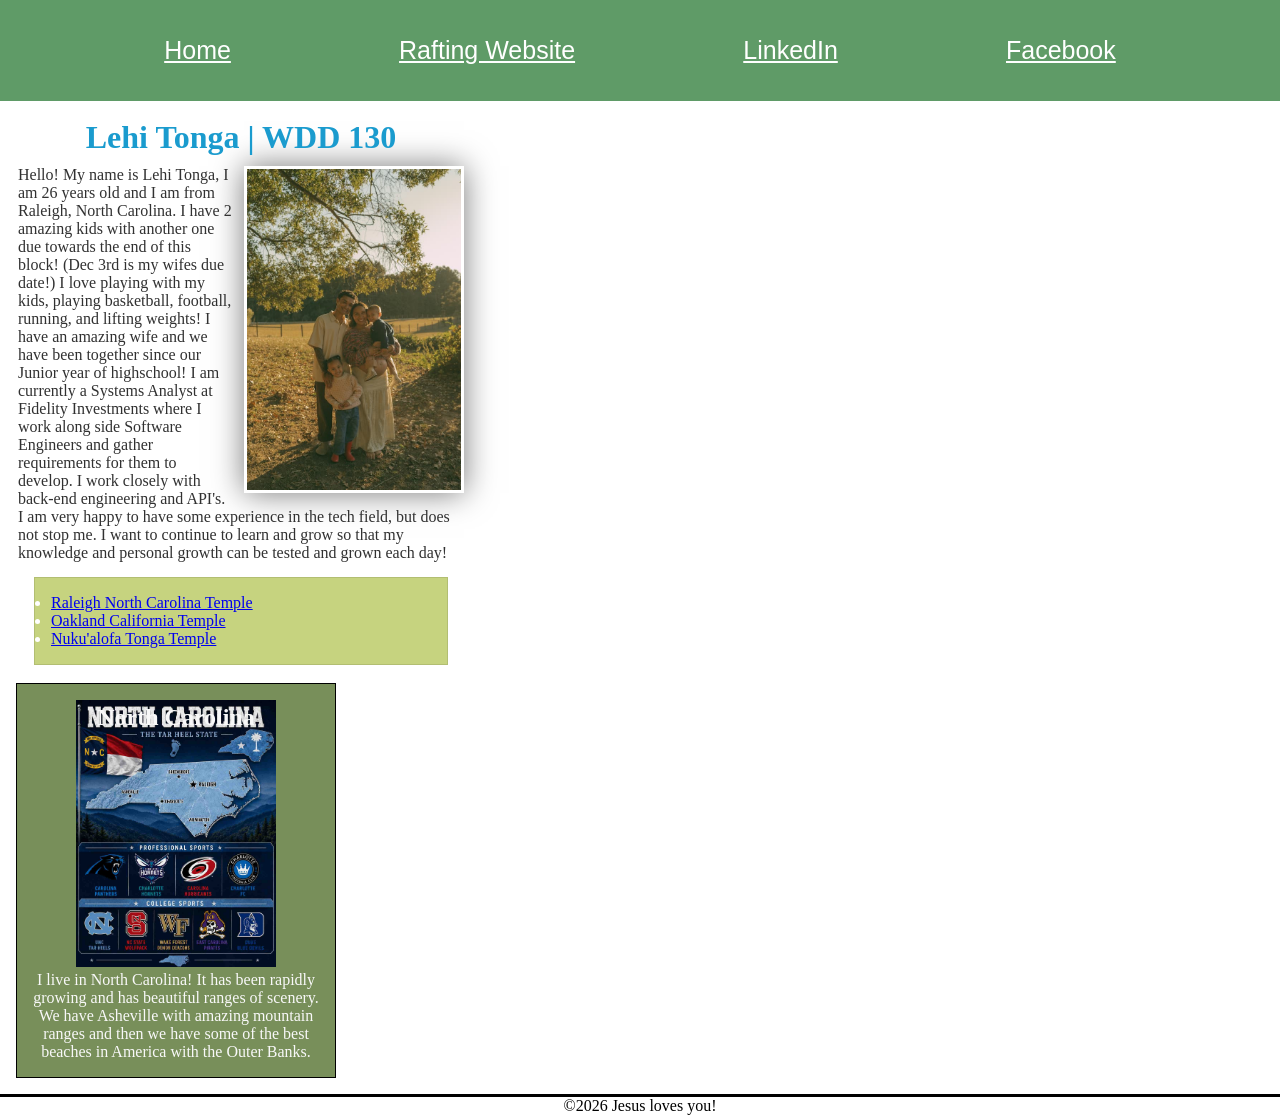
<file: index.html>
<!DOCTYPE html>
<html lang="en">
    <head>
        <meta charset="UTF-8">
        <meta name="viewport" content="width=device-width, initial-scale=1.0">
        <title>Lehi Tonga | WDD 130</title>
        <meta name="description" content="This is the home page for class WDD-130, I am Lehi Tonga and the purpose for this page is to learn and set up the home page">
        <meta name="author" content="Lehi Tonga">
        <link rel="stylesheet" href="styles/styles.css">
    </head>
    <div class="grid">
    <body>
        <header>
            <nav>
                <a href="#">Home</a>
                <a href="wwr/">Rafting Website</a>
                <a href=" https://linkedin.com.">LinkedIn</a>                
                <a href="https://www.facebook.com/lehitongax2">Facebook</a>
            </nav>
        </header>
        <main>
            <h1>Lehi Tonga | WDD 130</h1>
            <img src="images/profile.jpg" alt="Hello! My name is Lehi Tonga" width="200">
            <p>Hello! My name is Lehi Tonga, I am 26 years old and I am from Raleigh, North Carolina. I have 2 amazing kids with another one due towards the end of this block! 
            (Dec 3rd is my wifes due date!) I love playing with my kids, playing basketball, football, running, and lifting weights!
             I have an amazing wife and we have been together since our Junior year of highschool! I am currently a Systems Analyst at Fidelity Investments
             where I work along side Software Engineers and gather requirements for them to develop. I work closely with back-end engineering and API's. I am
             very happy to have some experience in the tech field, but does not stop me. I want to continue to learn and grow so that my knowledge and personal growth
             can be tested and grown each day! </p>
                <ul class="box">
                    <li><a href="https://www.churchofjesuschrist.org/temples/details/raleigh-north-carolina-temple" target = "_blank" rel="noopener">Raleigh North Carolina Temple</a></li>
                    <li><a href="https://www.churchofjesuschrist.org/temples/details/oakland-california-temple" target = "_blank" rel="noopener">Oakland California Temple</a></li> 
                    <li><a href="https://www.churchofjesuschrist.org/temples/details/nuku'alofa-tonga-temple" target = "_blank" rel="noopener">Nuku'alofa Tonga Temple</a></li> 
                </ul>
        </main>
        <aside>
            <h2>North Carolina</h2>
            <img src="images/ncstate.jpg" alt="I live in Raleigh, North Carolina!" width="200">
            <p>I live in North Carolina! It has been rapidly growing and has beautiful ranges of scenery. We have Asheville with amazing mountain 
                ranges and then we have some of the best beaches in America with the Outer Banks. </p>
        </aside>
    </div>
        <footer>
           <p> ©2026 Jesus loves you! </p>
        </footer>
    </body>
</html>
</file>
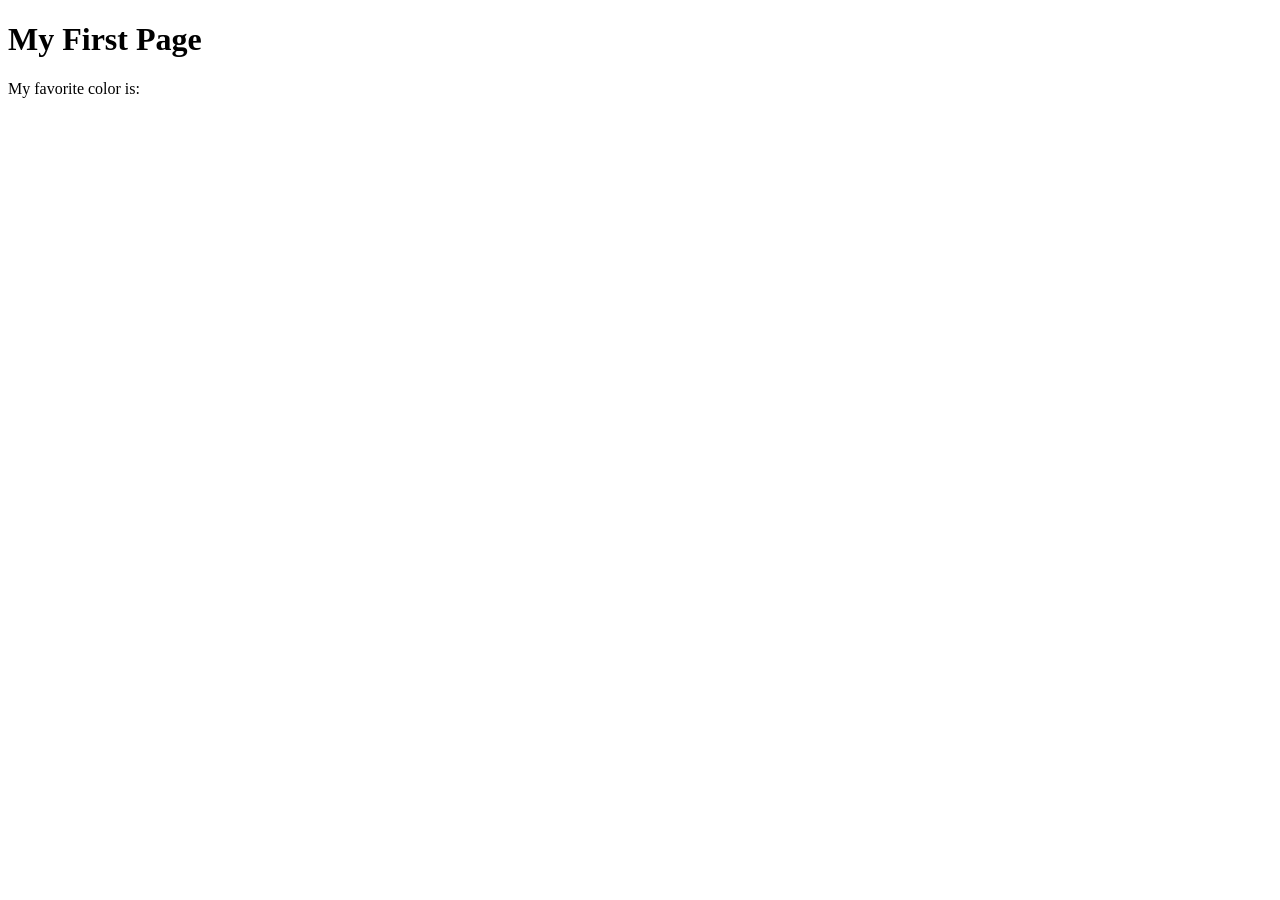
<file: week01/first-page.html>
<!DOCTYPE html>
<html lang="en">

<head>
    <meta charset="UTF-8">
    <meta name="viewport" content="width=device-width, initial-scale=1.0">
    <title>My First Page</title>
</head>

<body>
    <h1>My First Page</h1>
    <p>My favorite color is: </p>
</body>

</html>
</file>
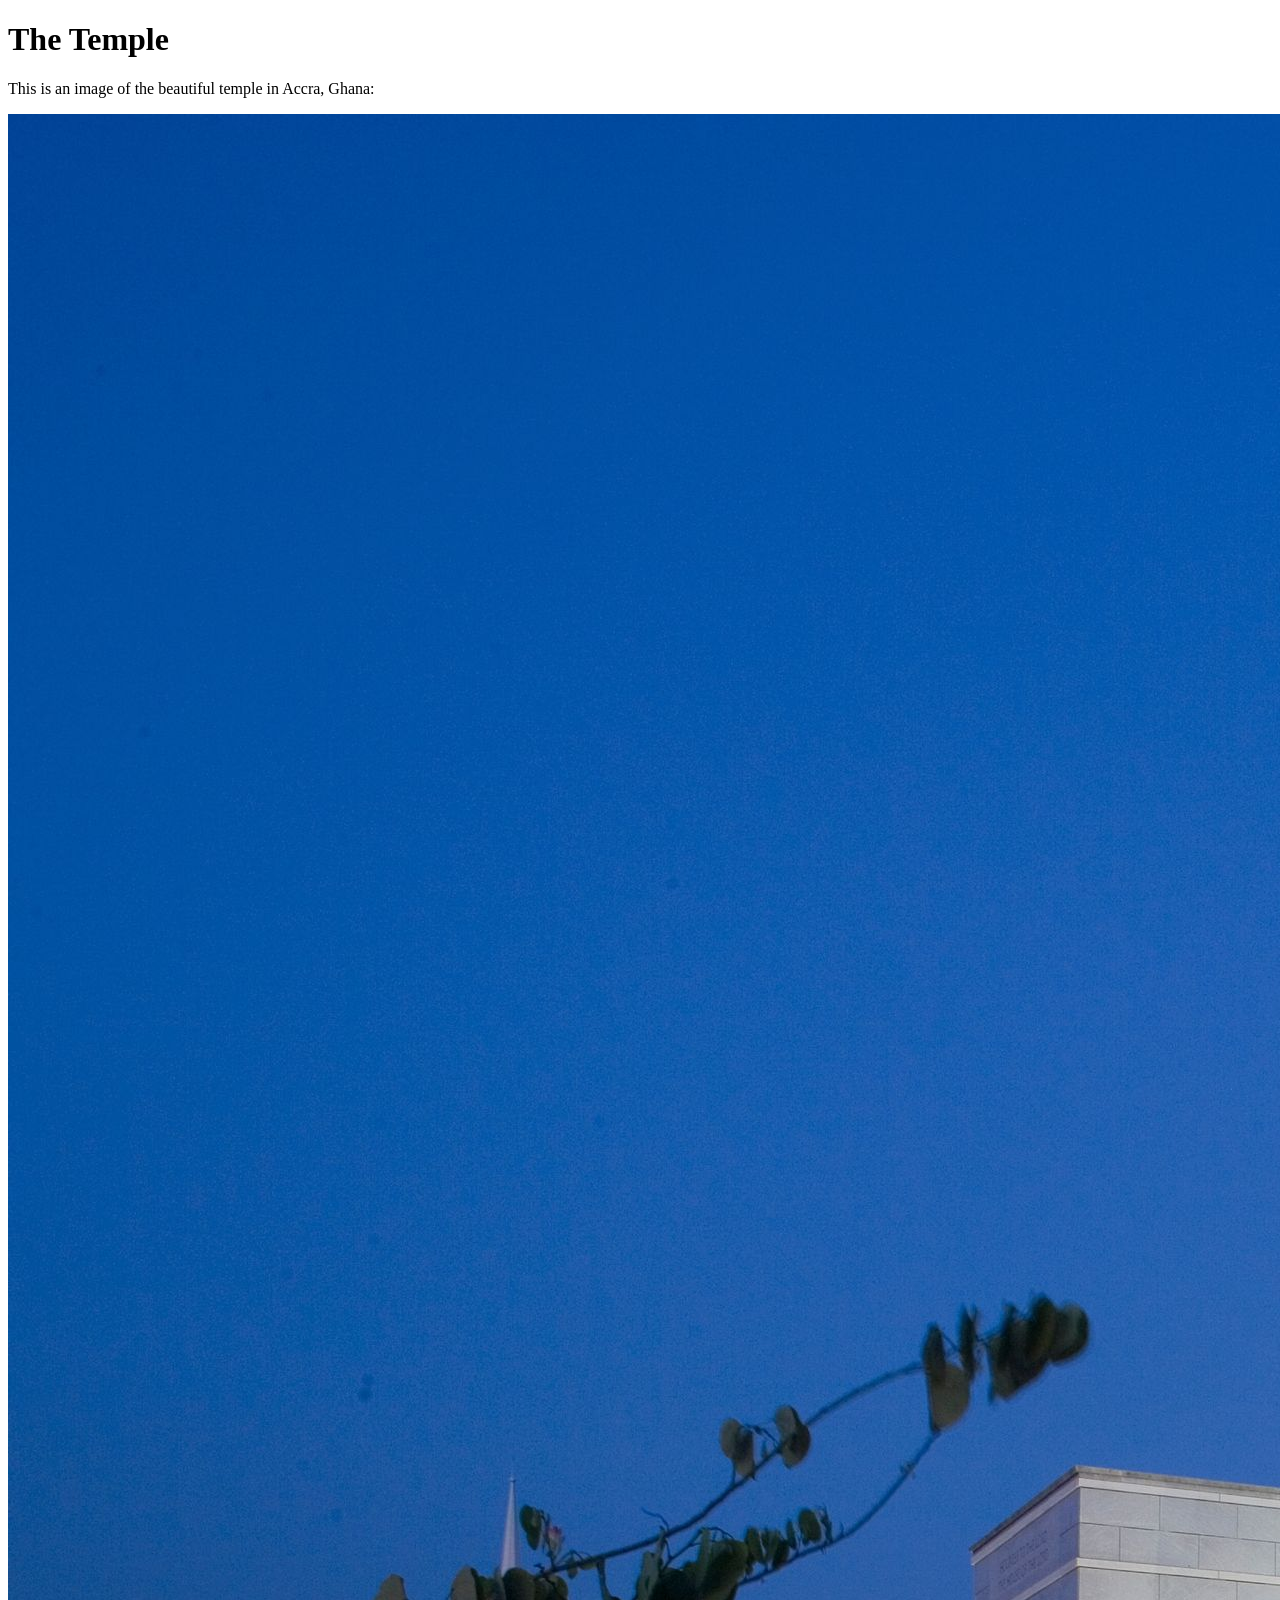
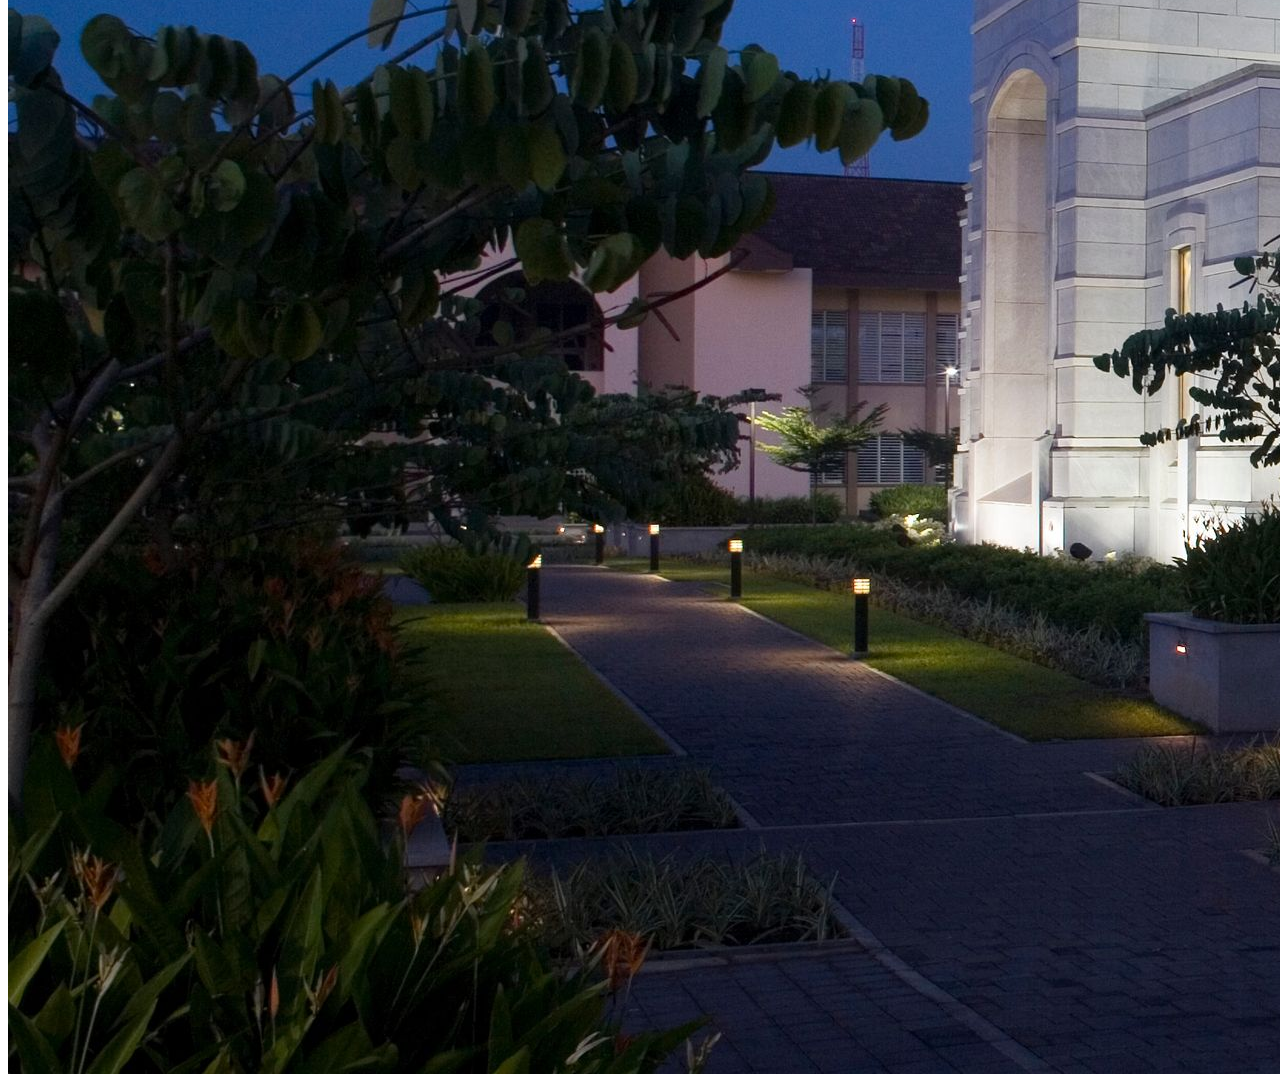
<file: week01/images.html>
<!DOCTYPE html>
<html lang="en">

<head>
    <meta charset="UTF-8">
    <meta name="viewport" content="width=device-width, initial-scale=1.0">
    <title>Temple Image</title>
</head>

<body>
    <h1>The Temple</h1>
    <p>This is an image of the beautiful temple in Accra, Ghana:</p>
    <img src="images/temple-large.jpeg" alt="The Accra Ghana Temple">

</body>

</html>
</file>
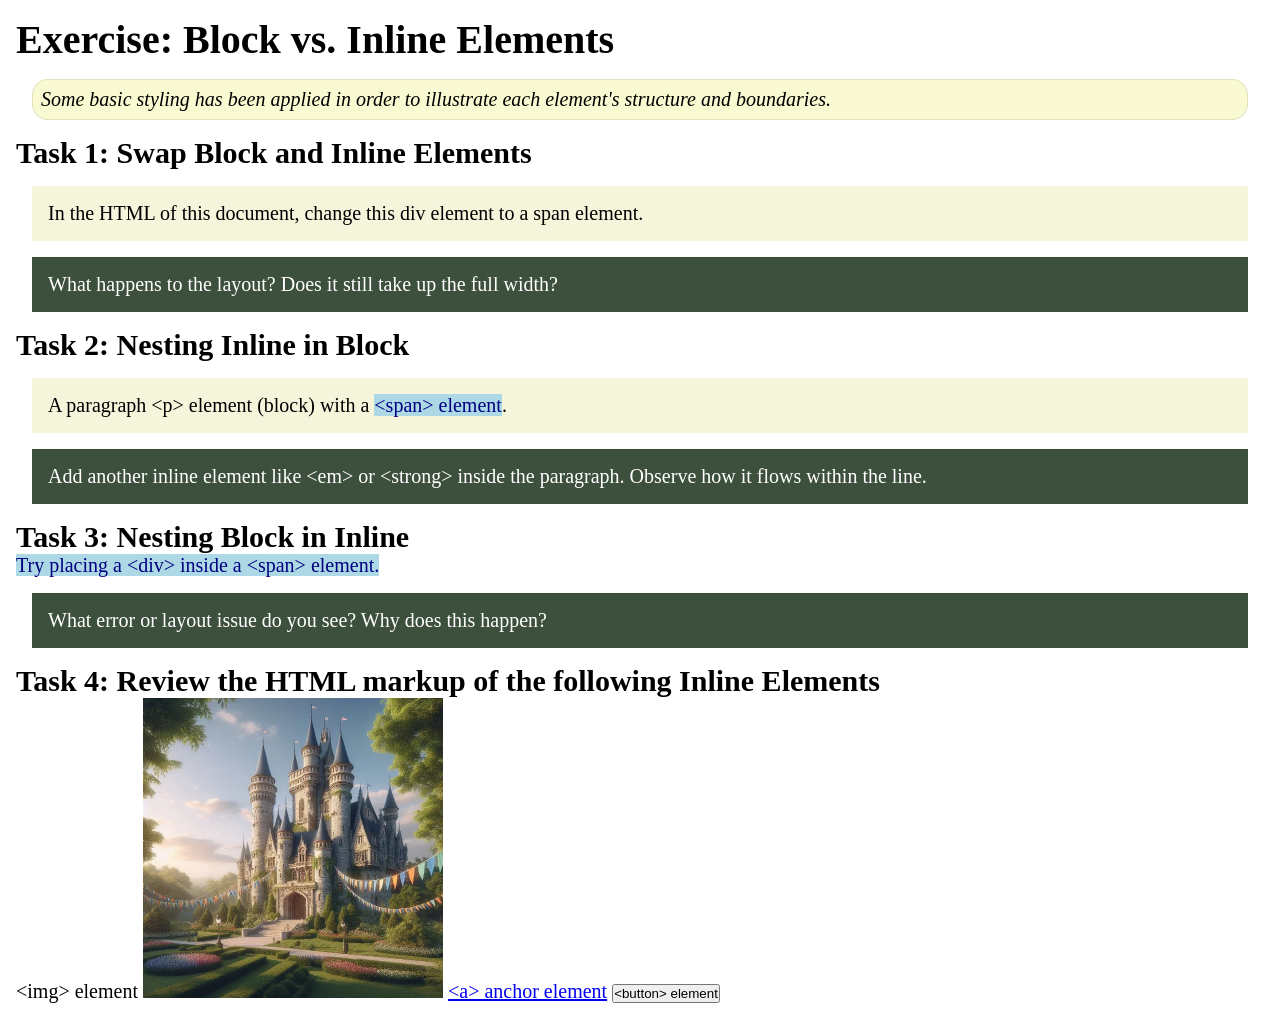
<file: week02/block-vs-inline.html>
<!DOCTYPE html>
<html lang="en">

<head>
    <meta charset="UTF-8">
    <meta name="viewport" content="width=device-width, initial-scale=1.0">
    <title>Exercise: Block vs. Inline Elements</title>
    <link rel="stylesheet" href="styles/block-vs-inline.css">
</head>

<body>
    <main>
        <h1>Exercise: Block vs. Inline Elements</h1>
        <p class="note">Some basic styling has been applied in order to illustrate each element's structure and boundaries.</p>

        <h2>Task 1: Swap Block and Inline Elements</h2>
        <div>In the HTML of this document, change this div element to a span element.</div>

        <p class="question">What happens to the layout? Does it still take up the full width?</p>

        <h2>Task 2: Nesting Inline in Block</h2>
        <p>A paragraph &lt;p&gt; element (block) with a <span>&lt;span&gt; element</span>.</p>
        <p class="question">Add another inline element like &lt;em&gt; or &lt;strong&gt; inside the paragraph. Observe how it flows within the line.</p>

        <h2>Task 3: Nesting Block in Inline</h2>
        <span>Try placing a &lt;div&gt; inside a &lt;span&gt; element.</span>
        <p class="question">What error or layout issue do you see? Why does this happen?</p>

        <h2>Task 4: Review the HTML markup of the following Inline Elements</h2>
        &lt;img&gt; element
        <img src="images/castle.webp" alt="placeholder image (images are inline)" width="300" height="300">
        <a href="https://churchofjesuschrist.org">&lt;a&gt; anchor element</a>
        <button type="button">&lt;button&gt; element</button>
    </main>
</body>

</html>
</file>
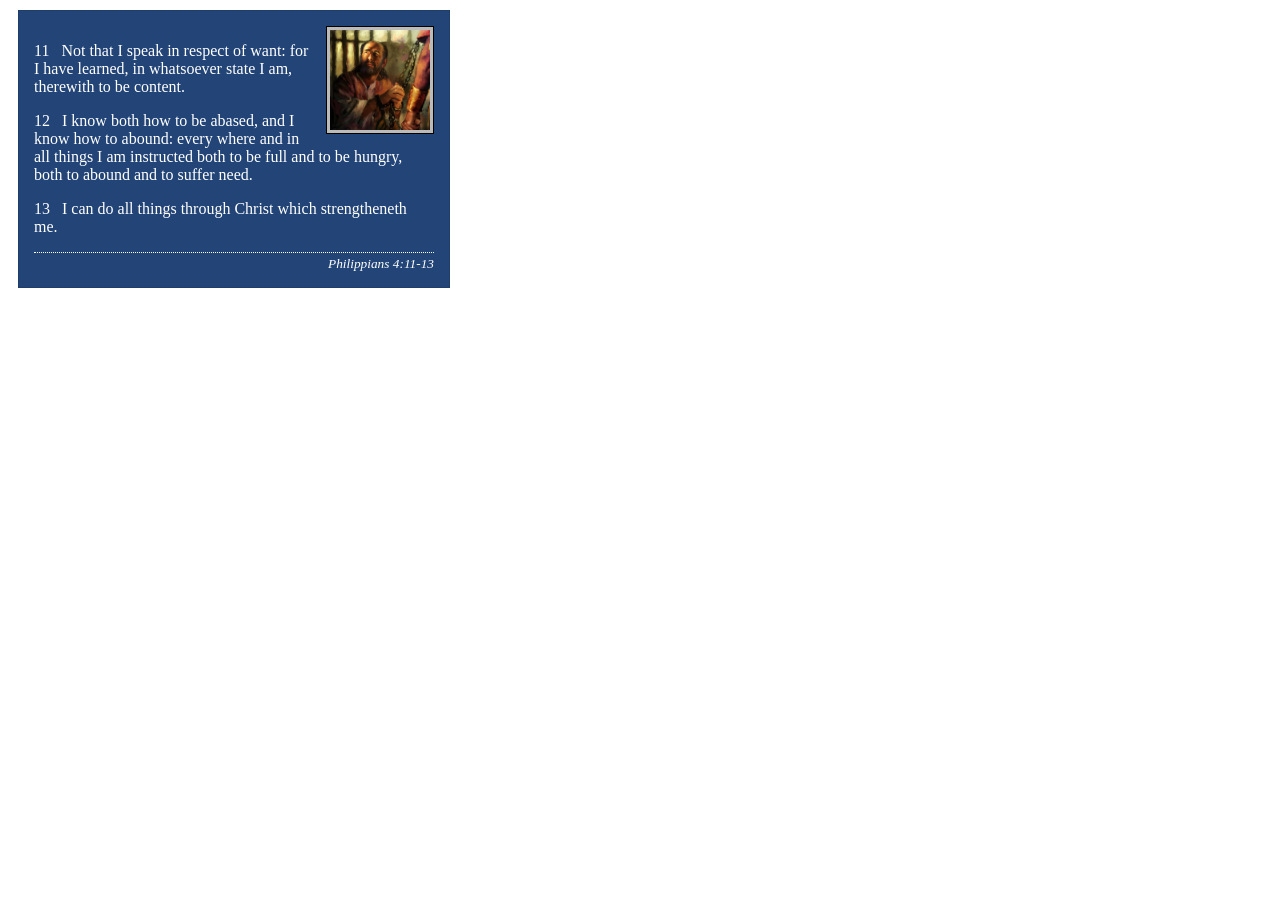
<file: week02/box-model-solution.html>
<!DOCTYPE html>
<html lang="en">

<head>
    <meta charset="UTF-8">
    <meta name="viewport" content="width=device-width, initial-scale=1.0">
    <title>Box Model Activity</title>
    <link rel="stylesheet" href="styles/box-model-solution.css">
</head>

<body>
    <main>
        <div class="callout">
            <img src="images/apostle-paul-imprisoned.webp" alt="Paul the Apostle - Imprisoned in Rome" width="200" height="200">
            <blockquote>
                <p>11 &nbsp; Not that I speak in respect of want: for I have learned, in whatsoever state I am, therewith to be content.</p>
                <p>12 &nbsp; I know both how to be abased, and I know how to abound: every where and in all things I am instructed both to be full and to be hungry, both to abound and to suffer need.</p>
                <p>13 &nbsp; I can do all things through Christ which strengtheneth me.</p>
            </blockquote>
            <cite>Philippians 4:11-13</cite>
        </div>
    </main>
</body>

</html>
</file>
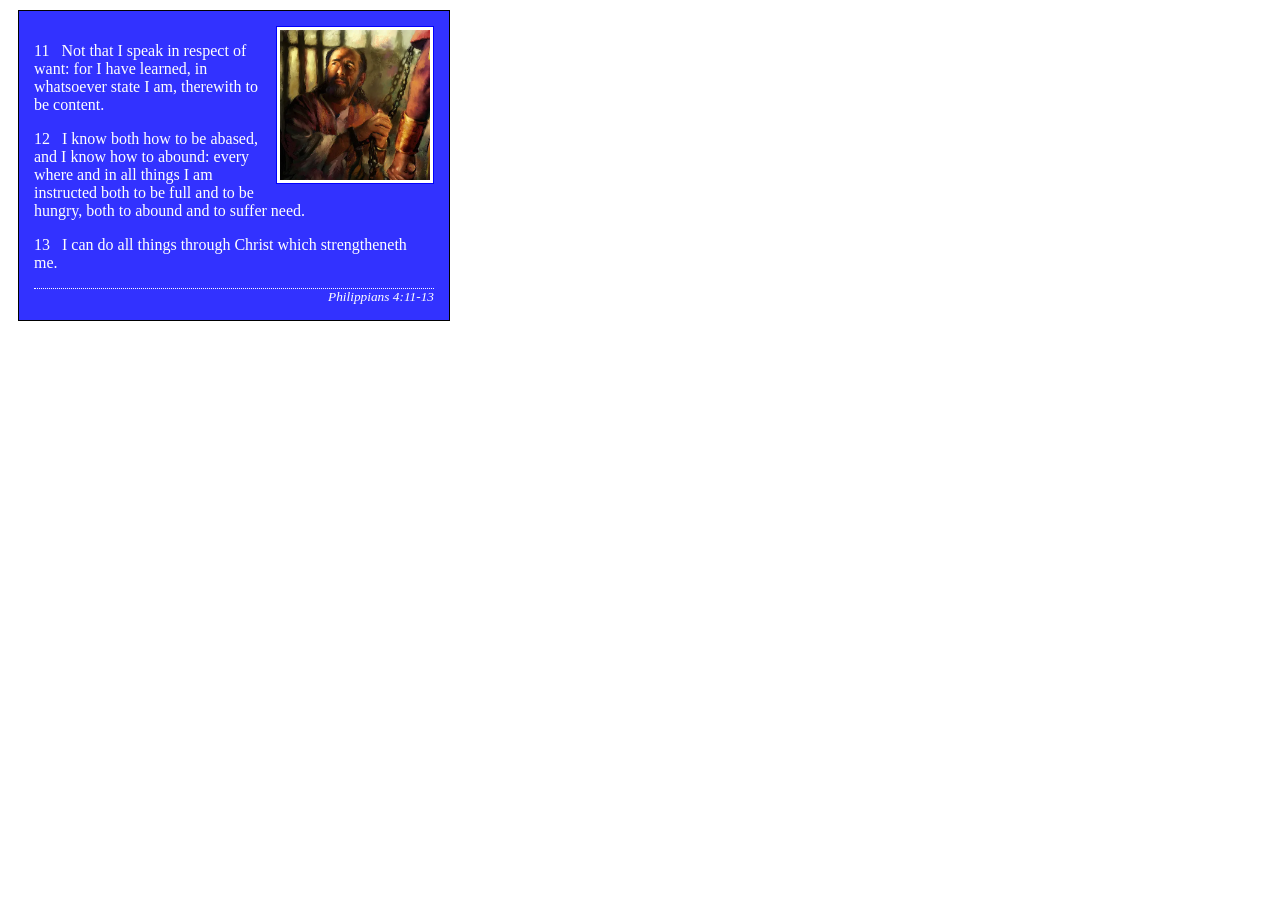
<file: week02/box-model.html>
<!DOCTYPE html>
<html lang="en">

<head>
    <meta charset="UTF-8">
    <meta name="viewport" content="width=device-width, initial-scale=1.0">
    <title>Box Model Activity</title>
    <link rel="stylesheet" href="styles/box-model.css">
</head>

<body>
    <main>
        <div class="callout">
            <img src="images/apostle-paul-imprisoned.webp" alt="Paul the Apostle - Imprisoned in Rome" width="200" height="200">
            <blockquote>
                <p>11 &nbsp; Not that I speak in respect of want: for I have learned, in whatsoever state I am, therewith to be content.</p>
                <p>12 &nbsp; I know both how to be abased, and I know how to abound: every where and in all things I am instructed both to be full and to be hungry, both to abound and to suffer need.</p>
                <p>13 &nbsp; I can do all things through Christ which strengtheneth me.</p>
            </blockquote>
            <cite>Philippians 4:11-13</cite>
        </div>
    </main>
</body>

</html>
</file>
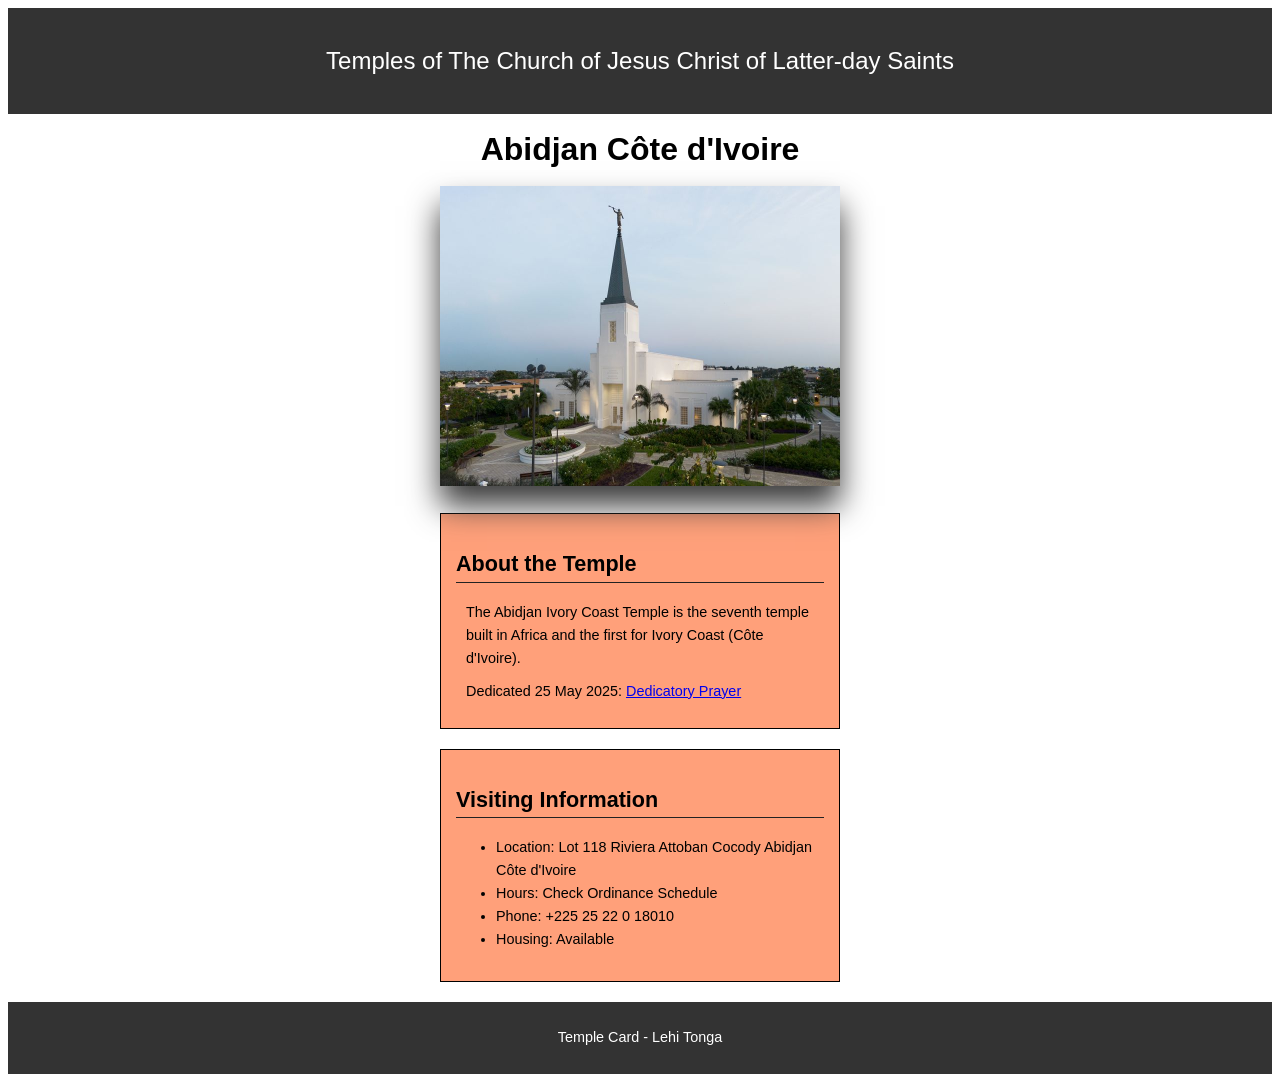
<file: week02/temple.html>
<!DOCTYPE html>
<html lang="en">

<head>
    <meta charset="UTF-8">
    <meta name="viewport" content="width=device-width, initial-scale=1.0">
    <title>Temple Card - Abidjan Côte d'Ivoire</title>
    <link rel="stylesheet" href="styles/temple.css">
</head>

<body>
    <header>
        <p>Temples of The Church of Jesus Christ of Latter-day Saints</p>
    </header>
    <main>
        <h1>Abidjan Côte d'Ivoire</h1>
        <picture>
            <img src="images/abidjan-ivory-coast.jpeg" alt="Abidjan Côte d'Ivoire Temple">
        </picture>
        <section>
            <h2>About the Temple</h2>
            <p>The Abidjan Ivory Coast Temple is the seventh temple built in Africa and the first for Ivory Coast (Côte d'Ivoire).</p>
            <p>Dedicated 25 May 2025: <a href="https://www.churchofjesuschrist.org/temples/dedicatory-prayer/abidjan-ivory-coast-temple/2025-05-25?lang=eng" target="_blank" rel="noopener noreferrer">Dedicatory Prayer</a></p>
        </section>
        <section>
            <h2>Visiting Information</h2>
            <ul>
                <li>Location: Lot 118 Riviera Attoban Cocody Abidjan Côte d'Ivoire</li>
                <li>Hours: Check Ordinance Schedule</li>
                <li>Phone: +225 25 22 0 18010</li>
                <li>Housing: Available</li>
            </ul>
        </section>
    </main>
    <footer>
        <p>Temple Card - Lehi Tonga</p>
    </footer>
</body>

</html>
</file>
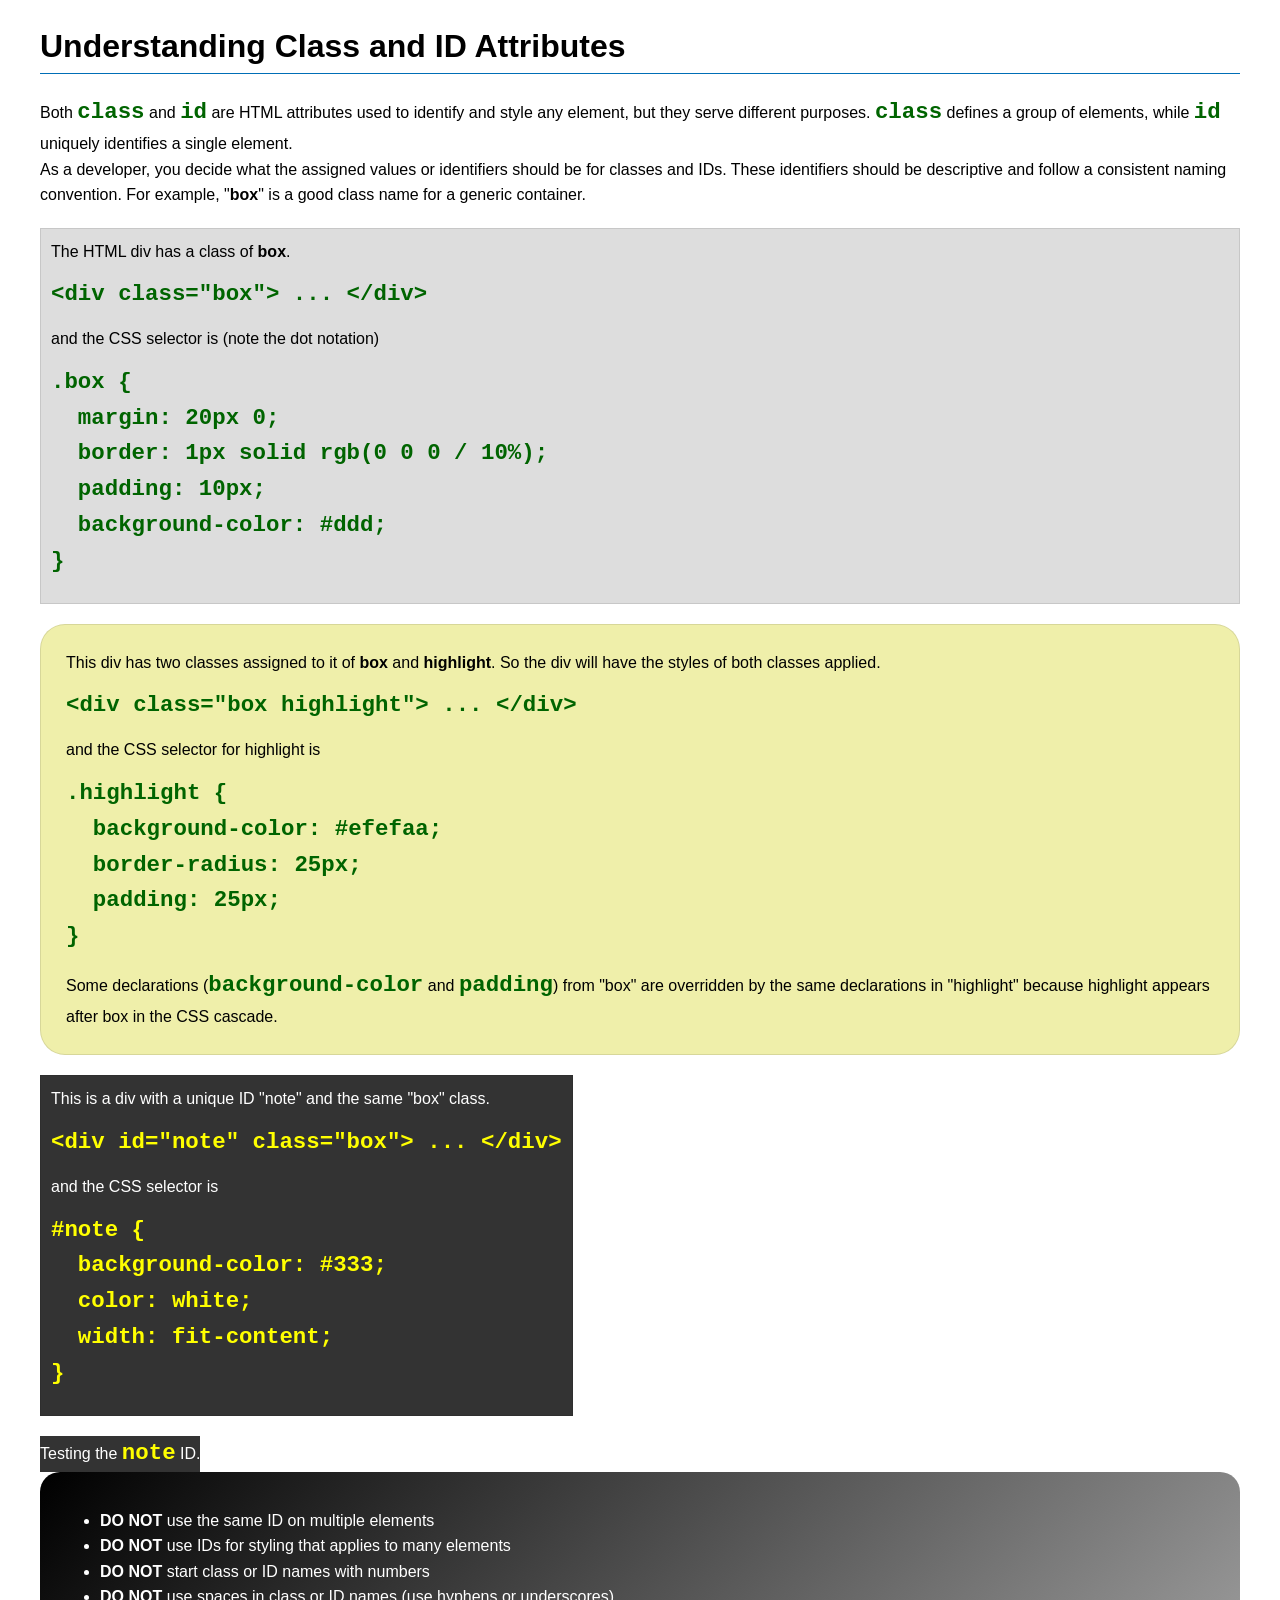
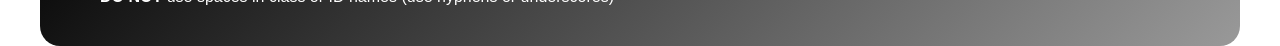
<file: week03/class-and-id.html>
<!DOCTYPE html>
<html lang="en">

<head>
    <meta charset="UTF-8">
    <meta name="viewport" content="width=device-width, initial-scale=1.0">
    <title>Class vs ID Attributes</title>
    <link rel="stylesheet" href="styles/class-and-id.css">
</head>

<body>
    <h1>Understanding Class and ID Attributes</h1>
    <p>Both <code>class</code> and <code>id</code> are HTML attributes used to identify and style any element, but they serve different purposes. <code>class</code> defines a group of elements, while <code>id</code> uniquely identifies a single element.</p>
    <p>As a developer, you decide what the assigned values or identifiers should be for classes and IDs. These identifiers should be descriptive and follow a consistent naming convention. For example, "<strong>box</strong>" is a good class name for a generic container.</p>
    <div class="box">
        <p>The HTML div has a class of <strong>box</strong>.</p>
        <pre><code class="html">&lt;div class="box"&gt; ... &lt;/div&gt;</code></pre>
        and the CSS selector is (note the dot notation)
        <pre><code class="css">.box {
  margin: 20px 0;
  border: 1px solid rgb(0 0 0 / 10%);
  padding: 10px;
  background-color: #ddd; 
}</code></pre>
    </div>

    <div class="box highlight">
        <p>This div has two classes assigned to it of <strong>box</strong> and <strong>highlight</strong>. So the div will have the styles of both classes applied.</p>
        <pre><code class="html">&lt;div class="box highlight"&gt; ... &lt;/div&gt;</code></pre>
        and the CSS selector for highlight is
        <pre><code class="css">.highlight {
  background-color: #efefaa;
  border-radius: 25px;
  padding: 25px;
}</code></pre>
        <p>Some declarations (<code>background-color</code> and <code>padding</code>) from "box" are overridden by the same declarations in "highlight" because highlight appears after box in the CSS cascade.</p>
    </div>

    <div id="note" class="box">
        <p>This is a div with a unique ID "note" and the same "box" class.</p>
        <pre><code class="html">&lt;div id="note" class="box"&gt; ... &lt;/div&gt;</code></pre>
        and the CSS selector is
        <pre><code class="css">#note {
  background-color: #333;
  color: white;
  width: fit-content;
}</code></pre>
    </div>

    <div id="note">
        <p>Testing the <code>note</code> ID.</p>
    </div>

    <section id="best-practice">
        <ul>
            <li><strong>DO NOT</strong> use the same ID on multiple elements</li>
            <li><strong>DO NOT</strong> use IDs for styling that applies to many elements</li>
            <li><strong>DO NOT</strong> start class or ID names with numbers</li>
            <li><strong>DO NOT</strong> use spaces in class or ID names (use hyphens or underscores)</li>
        </ul>
    </section>

</body>

</html>
</file>
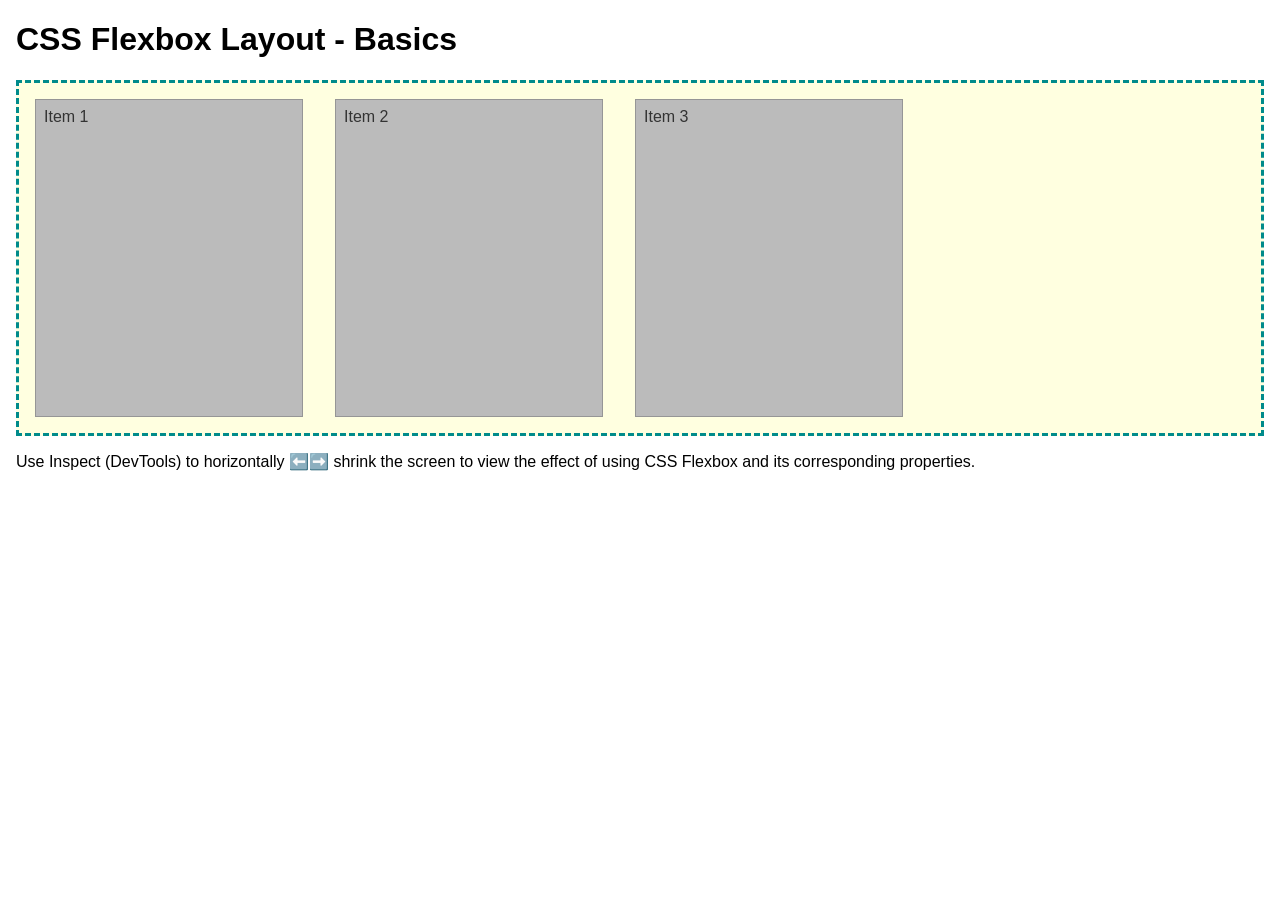
<file: week04/flexbox-layout.html>
<!DOCTYPE html>
<html lang="en">

<head>
    <meta charset="UTF-8">
    <meta name="viewport" content="width=device-width, initial-scale=1.0">
    <title>CSS Flexbox Layout - Basics</title>
    <link rel="stylesheet" href="styles/flexbox.css">
</head>

<body>
    <main>
        <h1>CSS Flexbox Layout - Basics</h1>
        <div class="flex-container">
            <div class="flex-item item1">Item 1</div>
            <div class="flex-item item2">Item 2</div>
            <div class="flex-item item3">Item 3</div>
        </div>
        <p>Use Inspect (DevTools) to horizontally ⬅️➡️ shrink the screen to view the effect of using CSS Flexbox and its corresponding properties.</p>
    </main>
</body>

</html>
</file>
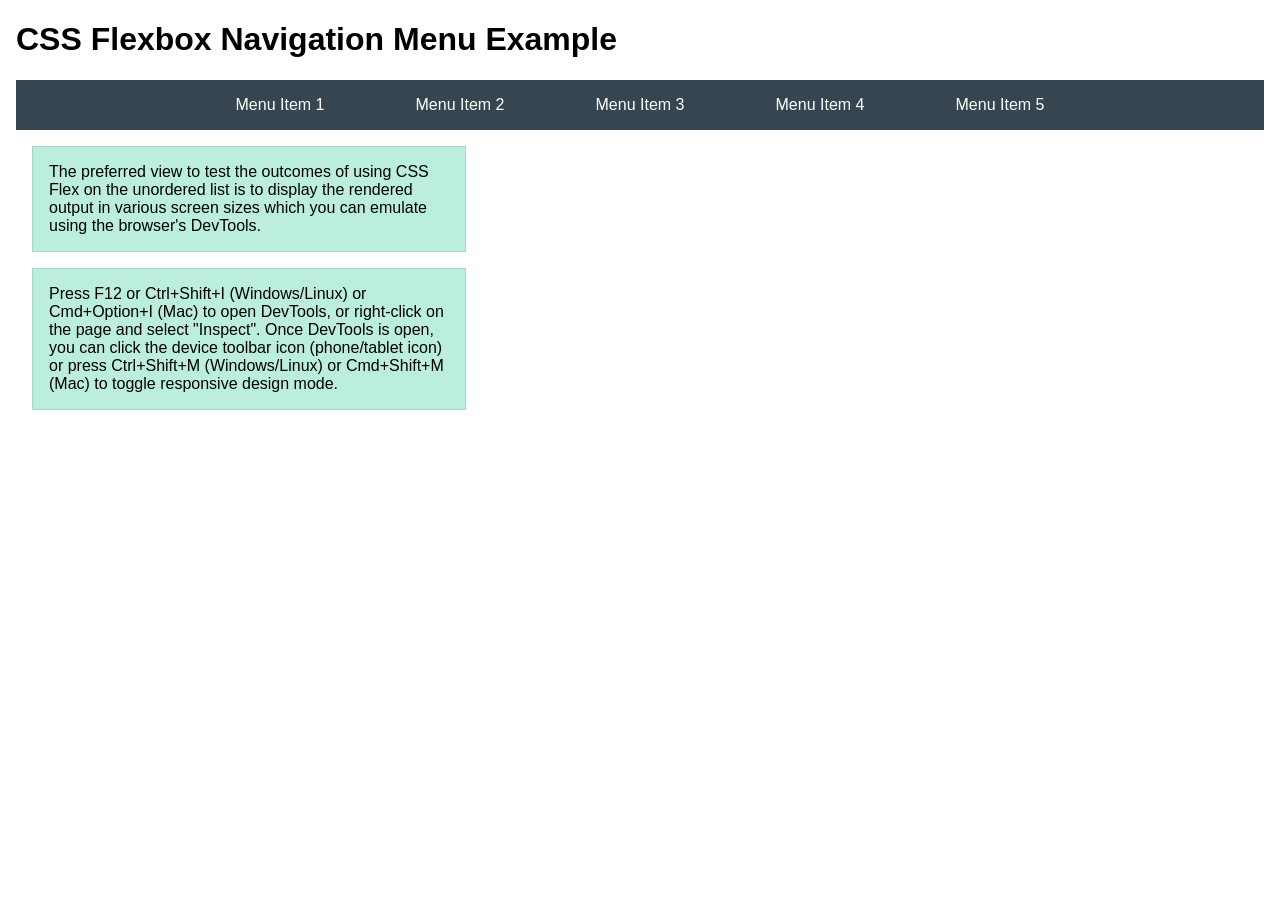
<file: week04/flexbox-menu.html>
<!DOCTYPE html>
<html lang="en">

<head>
    <meta charset="UTF-8">
    <meta name="viewport" content="width=device-width, initial-scale=1.0">
    <title>CSS Flexbox - Navigation Menu</title>
    <link rel="stylesheet" href="styles/flexbox-menu.css">
</head>

<body>
    <main>
        <h1>CSS Flexbox Navigation Menu Example</h1>
        <nav>
            <ul>
                <li><a href="#">Menu Item 1</a></li>
                <li><a href="#">Menu Item 2</a></li>
                <li><a href="#">Menu Item 3</a></li>
                <li><a href="#">Menu Item 4</a></li>
                <li><a href="#">Menu Item 5</a></li>
            </ul>
        </nav>
        <p>The preferred view to test the outcomes of using CSS Flex on the unordered list is to display the rendered output in various screen sizes which you can emulate using the browser's DevTools.</p>

        <p>Press F12 or Ctrl+Shift+I (Windows/Linux) or Cmd+Option+I (Mac) to open DevTools, or right-click on the page and select "Inspect". Once DevTools is open, you can click the device toolbar icon (phone/tablet icon) or press Ctrl+Shift+M (Windows/Linux) or Cmd+Shift+M (Mac) to toggle responsive design mode.</p>
    </main>
</body>

</html>
</file>
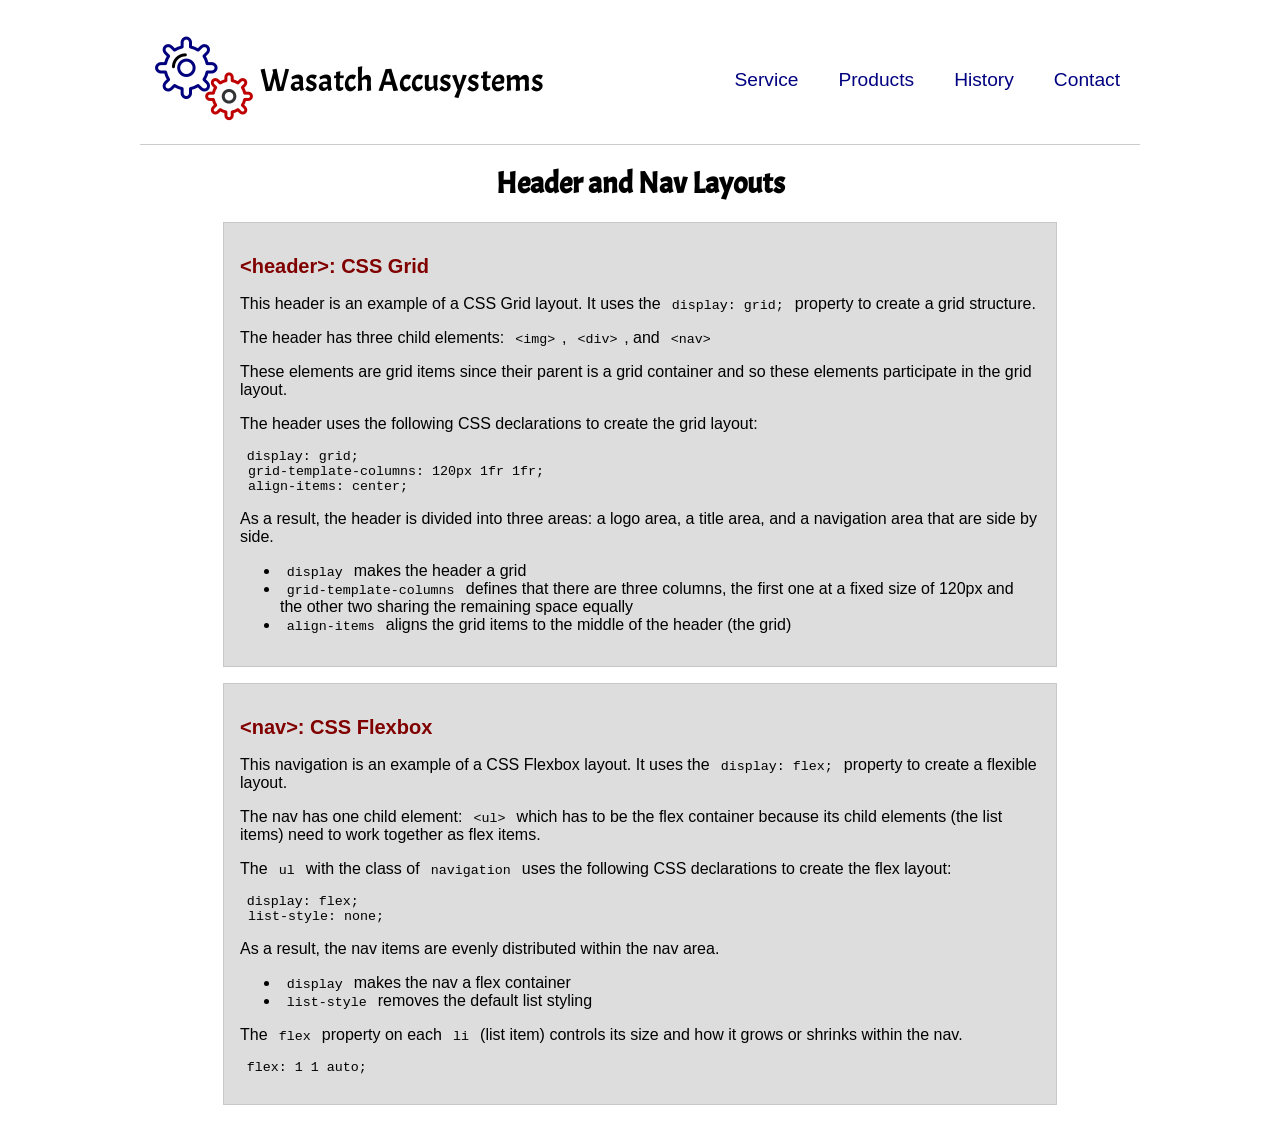
<file: week04/header-layout.html>
<!DOCTYPE html>
<html lang="en">

<head>
    <meta charset="UTF-8">
    <meta name="viewport" content="width=device-width, initial-scale=1.0">
    <title>Header and Nav Layout</title>
    <link rel="stylesheet" href="styles/layout.css">
    <link rel="preconnect" href="https://fonts.googleapis.com">
    <link rel="preconnect" href="https://fonts.gstatic.com" crossorigin>
    <link href="https://fonts.googleapis.com/css2?family=Acme&display=swap" rel="stylesheet">
</head>

<body>
    <header>
        <img src="images/colored-gears.png" alt="Sample Logo">
        <div id="logo">Wasatch Accusystems</div>
        <nav>
            <ul class="navigation">
                <li><a href="#">Service</a></li>
                <li><a href="#">Products</a></li>
                <li><a href="#">History</a></li>
                <li><a href="#">Contact</a></li>
            </ul>
        </nav>
    </header>
    <main>
        <h1>Header and Nav Layouts</h1>
        <section>
            <h2>&lt;header&gt;: CSS Grid</h2>
            <p>This header is an example of a CSS Grid layout. It uses the <code>display: grid;</code> property to create a grid structure.</p>
            <p>The header has three child elements: <code>&lt;img&gt;</code>, <code>&lt;div&gt;</code>, and <code>&lt;nav&gt;</code></p>
            <p>These elements are grid items since their parent is a grid container and so these elements participate in the grid layout.</p>
            <p>The header uses the following CSS declarations to create the grid layout:</p>
            <pre><code>display: grid;
 grid-template-columns: 120px 1fr 1fr;
 align-items: center;</code></pre>

            <p>As a result, the header is divided into three areas: a logo area, a title area, and a navigation area that are side by side.</p>

            <ul>
                <li><code>display</code> makes the header a grid</li>
                <li><code>grid-template-columns</code> defines that there are three columns, the first one at a fixed size of 120px and the other two sharing the remaining space equally</li>
                <li><code>align-items</code> aligns the grid items to the middle of the header (the grid)</li>
            </ul>
        </section>

        <section>
            <h2>&lt;nav&gt;: CSS Flexbox</h2>
            <p>This navigation is an example of a CSS Flexbox layout. It uses the <code>display: flex;</code> property to create a flexible layout.</p>
            <p>The nav has one child element: <code>&lt;ul&gt;</code> which has to be the flex container because its child elements (the list items) need to work together as flex items.</p>
            <p>The <code>ul</code> with the class of <code>navigation</code> uses the following CSS declarations to create the flex layout:</p>
            <pre><code>display: flex;
 list-style: none;</code></pre>

            <p>As a result, the nav items are evenly distributed within the nav area.</p>
            <ul>
                <li><code>display</code> makes the nav a flex container</li>
                <li><code>list-style</code> removes the default list styling</li>
            </ul>

            <p>The <code>flex</code> property on each <code>li</code> (list item) controls its size and how it grows or shrinks within the nav.</p>
            <pre><code>flex: 1 1 auto;</code></pre>
        </section>
    </main>

</body>

</html>
</file>
<file: styles/styles.css>
* {
  margin: 0;
  padding: 0;
  box-sizing: border-box;
  
}

/*header*/
nav {
  background-color: rgb(95, 155, 103);
  padding: 1rem;
  display: flex;
  align-items: center;
  justify-content: space-evenly;
}

/* header words*/
nav a {
    color: white;
    display: inline-block;
    padding: 20px;
    font-size: 25px;
    font-family: Arial, "Helvetica Neue", Helvetica, sans-serif;
}

/* title */
h1 {
  color: rgb(26, 155, 206);
  text-align: center;
  margin-bottom: 10px;
}

/*main content display (where the page contents will go)*/
main{
  display: block;
  max-width: 450px;
  color: rgb(49, 49, 49);
  margin: 1rem;
  grid-column: 2;
  padding: 2px;
}

/*profile picture*/
main img{
  width: 220px;
  height: auto;
  border: 1px solid rgb(255, 255, 255);
  padding: 2px;
  box-shadow: 0 0 30px rgb(121, 121, 121);
  float: right;
  margin-left: 10px;
}

p {
  padding: 0;
}

/*state content*/
aside {
    display: block;
    position: relative;
    width: 20rem;
    grid-column: 1;
    grid-row: 1;
    margin: 1em;
    border: 1px solid rgb(0, 0, 0);
    padding: 1em;
    background-color: #788f5a;
    color: #f8f8f8;
    text-align: center;
}

/*NC Image*/
aside img{
  width: 200px;
  height: auto;
}

aside h2{
  position: absolute;
  top: 20px;
  left: 0;
  right: 0;
}



/*Jesus Loves You content*/
footer{
  margin-top: 1em;
  border-top: 3px solid #000;
  text-align: center;
}

/* Class Selector */

.box{
  clear:both;
  margin-top: 15px;
  margin-left: 1rem;
  margin-right: 1rem;
  border: 1px solid rgb(0 0 0 / 10%);
  padding: 1rem;
  background-color: #c6d37f;
  color: #ffffff;
}
</file>
<file: week02/styles/block-vs-inline.css>
* {
    margin: 0;
    padding: 0;
}

body {
    font-size: 20px;
    margin: 1rem;
}

p,
div {
    background-color: beige;
    margin: 1rem;
    padding: 1rem;
}

span {
    color: navy;
    background-color: lightblue;
}

code {
    margin: 0;
    padding: 0;
    color: green;
    font-size: 1.2rem;
}

.note {
    font-style: italic;
    background-color: lightgoldenrodyellow;
    border-radius: 1rem;
    border: 1px solid rgb(0 0 0 / 10%);
    margin: 1rem;
    padding: .5rem;
}

.question {
    background-color: #3d503d;
    color: #fff;
}
</file>
<file: week02/styles/box-model-solution.css>
.callout {
    max-width: 400px;
    margin: 10px;
    border: 1px solid rgb(0 0 0 / 10%);
    padding: 15px;
    background-color: #247;
    color: #fff;
}

.callout img {
    float: right;
    margin: 0 0 10px 15px;
    border: 1px solid #000;
    padding: 3px;
    background-color: #bbb;
    width: 100px;
    height: auto;
}

blockquote {
    margin: 0;
}

cite {
    display: block;
    border-top: 1px dotted #fff;
    padding-top: 3px;
    text-align: right;
    font-size: smaller;
}
</file>
<file: week02/styles/box-model.css>
.callout {
    max-width: 400px;
    margin: 10px;
    border: 1px solid black;
    padding: 15px;
    background-color: rgb(50, 50, 255);
    color: white;    
}

.callout img {
    float: right;
    margin: 0 0 10px 15px;
    border: 1px solid #0000ff;
    padding: 3px;
    background-color: white;
    width: 150px;
    height: auto;
}

blockquote {
    margin: 0;
}

cite {
    display: block;
    border-top: 1px dotted white;
    text-align: right;
    font-size: smaller;
}
</file>
<file: week02/styles/temple.css>
body{
  font-family: Arial, Helvetica, sans-serif;
  line-height: 1.6;
}

header, footer {
  background-color: #333;
  color: white;
  padding: 10px 0;
  text-align: center;
  font-size: 1.5rem;
}

main{
  width: 400px;
  margin: 0 auto;
}

h1{
  margin: 10px;
  text-align: center;
}

h2{
  border-bottom: 1px solid #222;
}

img{
  width: 100%;
  height: auto;
  box-shadow: 0 20px 30px rgb(59, 59, 59);
}

section {
  margin: 20px 0;
  border: 1px solid rgb(0 0 0 / 500%);
  padding: 15px;
  background-color: lightsalmon;
  font-size: .9rem;
}

section p{
  margin: 10px;

}

footer{
  font-size: .9rem;
}
</file>
<file: week03/styles/class-and-id.css>
body {
    font-family: Arial, sans-serif;
    line-height: 1.6;
    margin: 0;
    padding: 0 40px;
}

h1 {
    border-bottom: 1px solid rgb(0 110 182);
    padding-bottom: 0;
}

p {
    margin: 0;
}

code {
    color: darkgreen;
    font-weight: 700;
    font-size: 1.4rem;
}

/* Class examples - can be reused */
.box {
    margin: 20px 0;
    border: 1px solid rgb(0 0 0 / 10%);
    padding: 10px;
    background-color: #ddd;
    /* this is shorthand for #dddddd */
}

.highlight {
    background-color: #efefaa;
    border-radius: 25px;
    padding: 25px;
}

/* ID examples - should be unique */

#note {
    background-color: #333;
    color: white;
    width: fit-content;
}

#note code {
    color: yellow;
}

#best-practice {
    background: linear-gradient(135deg, #000 0%, #999 100%);
    color: white;
    border-radius: 20px;
    padding: 20px;
}
</file>
<file: week04/styles/flexbox.css>
body {
    font-family: Helvetica, Arial, sans-serif;
    margin: 1rem;
}

.flex-container {
    border: 3px dashed darkcyan;
    background-color: lightyellow;
    display: flex;
    flex-wrap: wrap;
}

.flex-item {
    width: 250px;
    margin: 1rem;
    border: 1px solid rgb(0 0 0 / 20%);
    padding: 0.5rem;
    background-color: #bbb;
    color: #333;
}

.item1 {
    min-height: 100px;
}

.item2 {
    min-height: 200px;
}

.item3 {
    min-height: 300px;
}
</file>
<file: week04/styles/flexbox-menu.css>
body {
    font-family: Helvetica, Arial, sans-serif;
    margin: 1rem;
}

nav {
    background-color: #36454f;
}

nav ul {
    list-style-type: none;
    display: flex;
    flex-wrap: wrap;
    max-width: 900px;
    margin: 0 auto;
    padding: 0;
    justify-content: space-around;
    align-items: center;
}

nav a {
    display: block;
    color: #fff;
    text-align: center;
    padding: 1rem;
    text-decoration: none;
}

p {
    margin: 1rem;
    border: 1px solid rgb(0 0 0 / 10%);
    padding: 1rem;
    background-color: #bed;
    max-width: 400px;
}
</file>
<file: week04/styles/layout.css>
header {
    margin: 1rem auto;
    display: grid;
    grid-template-columns: 120px 1fr 1fr;
    align-items: center;
    border-bottom: 1px solid #ccc;
    max-width: 1000px;
}

.logo img {
    margin: 0 0.25rem 0 1rem;
    width: 64px;
    height: auto;
}

#logo {
    font-size: 2rem;
    font-family: Acme, Arial, sans-serif;
}

.navigation {
    display: flex;
    list-style: none;
}

.navigation li {
    flex: 1 1 auto;
}

.navigation a {
    display: block;
    color: navy;
    padding: 20px;
    text-decoration: none;
    font-size: 1.2rem;
}

.navigation a:hover {
    color: tomato;
    text-decoration: underline;
}

body {
    font-family: Arial, sans-serif;
}

h1 {
    font-size: 1.85rem;
    text-align: center;
    font-family: Acme, Arial, sans-serif;
}

h2 {
    color: maroon;
    font-size: 1.25rem;
}

section {
    margin: 1em auto;
    padding: 1em;
    border: 1px solid rgb(0 0 0 / 10%);
    background-color: #ddd;
    width: min(800px, 100%);
}

code {
    font-family: 'Courier New', Courier, monospace;
    font-size: smaller;
    padding: 0.5em;
}
</file>
